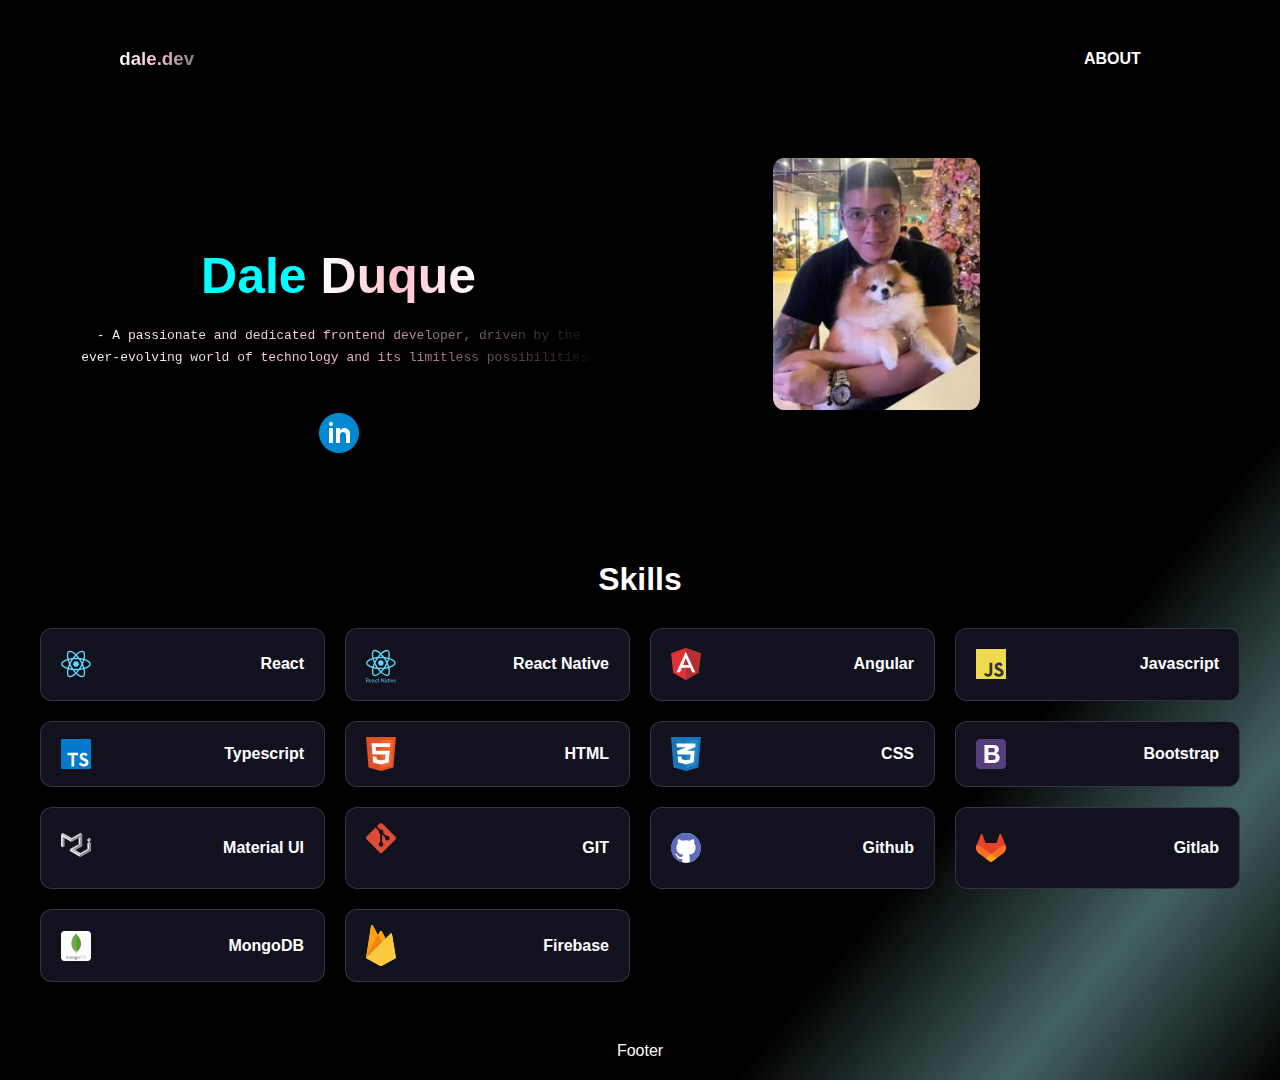
<file: index.html>
<!DOCTYPE html>
<html lang="en">

<head>
    <meta charset="UTF-8">
    <meta name="viewport" content="width=device-width, initial-scale=1.0">
    <title>Document</title>
    <link rel="stylesheet" href="styles.css">
</head>

<body>
    <div class="grid-container">
        <header class="header">
            <nav>
                <h3><span>dale.dev</span></h3>
                <ul>
                    <li><a href="darkmode/index.html" style="color:white">ABOUT</a></li>
                </ul>
            </nav>
        </header>
        <div class="left-column">
            <div class="details">
                <h1>Dale <span>Duque</span></h1>
                <pre>- A passionate and dedicated frontend developer, driven by the
                    ever-evolving world of technology and its limitless possibilities.
                </pre>
                <a href="https://www.linkedin.com/in/dduqs/"><img src="images/linkedin.png"></a>
            </div>
        </div>
        <div class="right-column">
            <div class="images">
                <img src="images/image1.png" class="selfie">
            </div>
        </div>
        <div class="skill-container">
            <section class="skills">
                <h2>Skills</h2>
                <div class="skill-grid">
                    <div class="tech-tools">
                        <img src="images/react.svg" alt="React">
                        <span>React</span>
                    </div>
                    <div class="tech-tools">
                        <img src="images/react-native.svg" alt="React Native">
                        <span>React Native</span>
                    </div>
                    <div class="tech-tools">
                        <img src="images/angular.svg" alt="Angular">
                        <span>Angular</span>
                    </div>
                    <div class="tech-tools">
                        <img src="images/javascript.svg" alt="Javascript">
                        <span>Javascript</span>
                    </div>
                    <div class="tech-tools">
                        <img src="images/typescript.svg" alt="Typescript">
                        <span>Typescript</span>
                    </div>
                    <div class="tech-tools">
                        <img src="images/html.svg" alt="HTML">
                        <span>HTML</span>
                    </div>
                    <div class="tech-tools">
                        <img src="images/css.svg" alt="CSS">
                        <span>CSS</span>
                    </div>
                    <div class="tech-tools">
                        <img src="images/bootstrap.svg" alt="Bootstrap">
                        <span>Bootstrap</span>
                    </div>
                    <div class="tech-tools">
                        <img src="images/material-ui.svg" alt="Material">
                        <span>Material UI</span>
                    </div>
                    <div class="tech-tools">
                        <img src="images/git.svg" alt="Git" style="width: 50px; height: 50px">
                        <span>GIT</span>
                    </div>
                    <div class="tech-tools">
                        <img src="images/github-icon.svg" alt="Github">
                        <span>Github</span>
                    </div>
                    <div class="tech-tools">
                        <img src="images/gitlab.svg" alt="Gitlab">
                        <span>Gitlab</span>
                    </div>
                    <div class="tech-tools">
                        <img src="images/mongodb.svg" alt="MongoDB">
                        <span>MongoDB</span>
                    </div>
                    <div class="tech-tools">
                        <img src="images/firebase.svg" alt="Firebase">
                        <span>Firebase</span>
                    </div>
                    

                    <!-- Add more technologies here -->
                </div>
            </section>
        </div>
        <footer class="footer">Footer</footer>
    </div>


    <!-- <div class="home">
        <nav>
            <h3><span>dale.dev</span></h3>
            <ul>
                <li><a href="darkmode/index.html" style="color:white">HIRE ME</a></li>
            </ul>
        </nav>

        <div class="details">
            <h1>Dale <span>Duque</span></h1>
            <p>Experienced Frontend Developer with over 6 years in the industry in software development.<br />
                Proficient in front-end technologies, I deliver high-quality web applications, solve problems <br />
                effectively, and stay up-to-date with industry trends.</p>
            <a href="https://www.linkedin.com/in/dduqs/"><img src="images/linkedin.png"></a>
        </div>
        <div class="images">
            <img src="images/image1.png" class="selfie">
        </div>
    </div> -->
</body>

</html>
</file>
<file: styles.css>
/* Basic reset */
* {
  margin: 0;
  padding: 0;
  box-sizing: border-box;
}

body {
  font-family: Arial, sans-serif;
  background-color: #f4f4f4;
}

/* Grid container */
.grid-container {
  display: grid;
  grid-template-columns: 1fr 1fr; /* Two equal-width columns */
  grid-template-rows: auto auto auto auto; /* Rows for header, columns, section, and footer */
  grid-template-areas:
    "header header"
    "left-column right-column"
    "full-width full-width"
    "footer footer";
  gap: 20px; /* Space between grid items */

  position: relative;
  width: 100%;
  /* height: 100vh; */
  background: linear-gradient(
    -50deg,
    black,
    rgb(68, 98, 98),
    black,
    black,
    black,
    black,
    black,
    black,
    black
  );
}

/* Layout items */
.header {
  grid-area: header;
  color: white;
  text-align: center;
  padding: 20px;

  nav {
    display: flex;
    width: 84%;
    margin: auto;
    padding: 20px 0;
    align-items: center;
    justify-content: space-between;

    span {
      background: linear-gradient(90deg, white, pink, gray);
      -webkit-background-clip: text;
      -webkit-text-fill-color: transparent;
    }
  }

  nav ul li {
    display: inline-block;
    list-style: none;
    margin: 10px 20px;
  }

  nav ul li a {
    text-decoration: none;
    color: #000;
    font-weight: bold;
  }
}

.left-column {
  grid-area: left-column;
  background-color: transparent;
  padding: 20px;
  color: white;
  text-align: center;

  .details {
    margin-left: 8%;
    margin-top: 15%;
  }
  .details h1 {
    font-size: 50px;
    color: rgb(2, 254, 254);
    margin-bottom: 20px;
  }

  span {
    background: linear-gradient(90deg, white, pink, white);
    -webkit-background-clip: text;
    -webkit-text-fill-color: transparent;
  }

  .details pre {
    background: linear-gradient(90deg, white, pink, black);
    -webkit-background-clip: text;
    -webkit-text-fill-color: transparent;
    line-height: 22px;
    white-space: pre-line;
  }

  .details a {
    padding: 10px 18px;
    text-decoration: none;
    font-weight: bold;
    color: #fff;
    display: inline-block;
    margin: 30px 0;
    border-radius: 50%;
  }
}

.right-column {
  grid-area: right-column;
  padding: 20px;
  text-align: center;

  .images {
    width: 70%;
  }

  .images img {
    width: 50%;
    border-radius: 5%;
  }
}

.skill-container{
  grid-area: full-width;
  background-color: transparent;
  padding: 20px;
  text-align: center;
  color: white;
}

  .skills {
    max-width: 1200px;
    margin: 0 auto;
    text-align: center;
}

.skills h2 {
    font-size: 2rem;
    margin-bottom: 30px;
    font-weight: bold;
}

.skill-grid {
    display: grid;
    grid-template-columns: repeat(auto-fit, minmax(250px, 1fr));
    gap: 20px;
    justify-items: center;
}

.tech-tools {
    display: flex;
    justify-content: space-between;
    align-items: center;
    background-color: #12121f;
    padding: 15px 20px;
    border-radius: 12px;
    border: 1px solid rgba(255, 255, 255, 0.15);
    transition: transform 0.3s ease, box-shadow 0.3s ease;
    width: 100%;
}

.tech-tools:hover {
    transform: translateY(-5px);
    box-shadow: 0px 4px 12px rgba(0, 0, 0, 0.2);
}

.tech-tools img {
    max-width: 30px;
}

.tech-tools span {
    font-size: 1rem;
    font-weight: bold;
    color: white;
    margin-left: 10px;
}




.footer {
  grid-area: footer;
  background-color: transparent;
  color: white;
  text-align: center;
  padding: 20px;
}

/* * {
  margin: 0;
  padding: 0;
  font-family: sans-serif;
}

.home {
  position: relative;
  width: 100%;
  height: 100vh;
  background: linear-gradient(
    -50deg,
    black,
    rgb(68, 98, 98),
    black,
    black,
    black,
    black,
    black,
    black,
    black
  );
}

.logo {
  width: 25px;
  height: 25px;
}

nav {
  display: flex;
  width: 84%;
  margin: auto;
  padding: 20px 0;
  align-items: center;
  justify-content: space-between;

  span {
    background: linear-gradient(90deg, white, pink, gray);
    -webkit-background-clip: text;
    -webkit-text-fill-color: transparent;
  }
}

nav ul li {
  display: inline-block;
  list-style: none;
  margin: 10px 20px;
}

nav ul li a {
  text-decoration: none;
  color: #000;
  font-weight: bold;
}

nav ul li a:hover {
  color: red;
}

.details {
  margin-left: 8%;
  margin-top: 15%;
}
.details h1 {
  font-size: 50px;
  color: rgb(2, 254, 254);
  margin-bottom: 20px;
}

span {
  background: linear-gradient(90deg, white, pink, white);
  -webkit-background-clip: text;
  -webkit-text-fill-color: transparent;
}

.details p {
  background: linear-gradient(90deg, white, pink, black);
  -webkit-background-clip: text;
  -webkit-text-fill-color: transparent;
  line-height: 22px;
}

.details a {
  padding: 10px 18px;
  text-decoration: none;
  font-weight: bold;
  color: #fff;
  display: inline-block;
  margin: 30px 0;
  border-radius: 50%;
}

.images {
  width: 85%;
}

.images img {
  height: 50%;
  position: absolute;
  left: 60%;
  top: 25%;
  right: 25%;
  transform: translateX(-50);
  transition: bottom 1s, left 1s;
  border-radius: 50%;
} */
</file>
